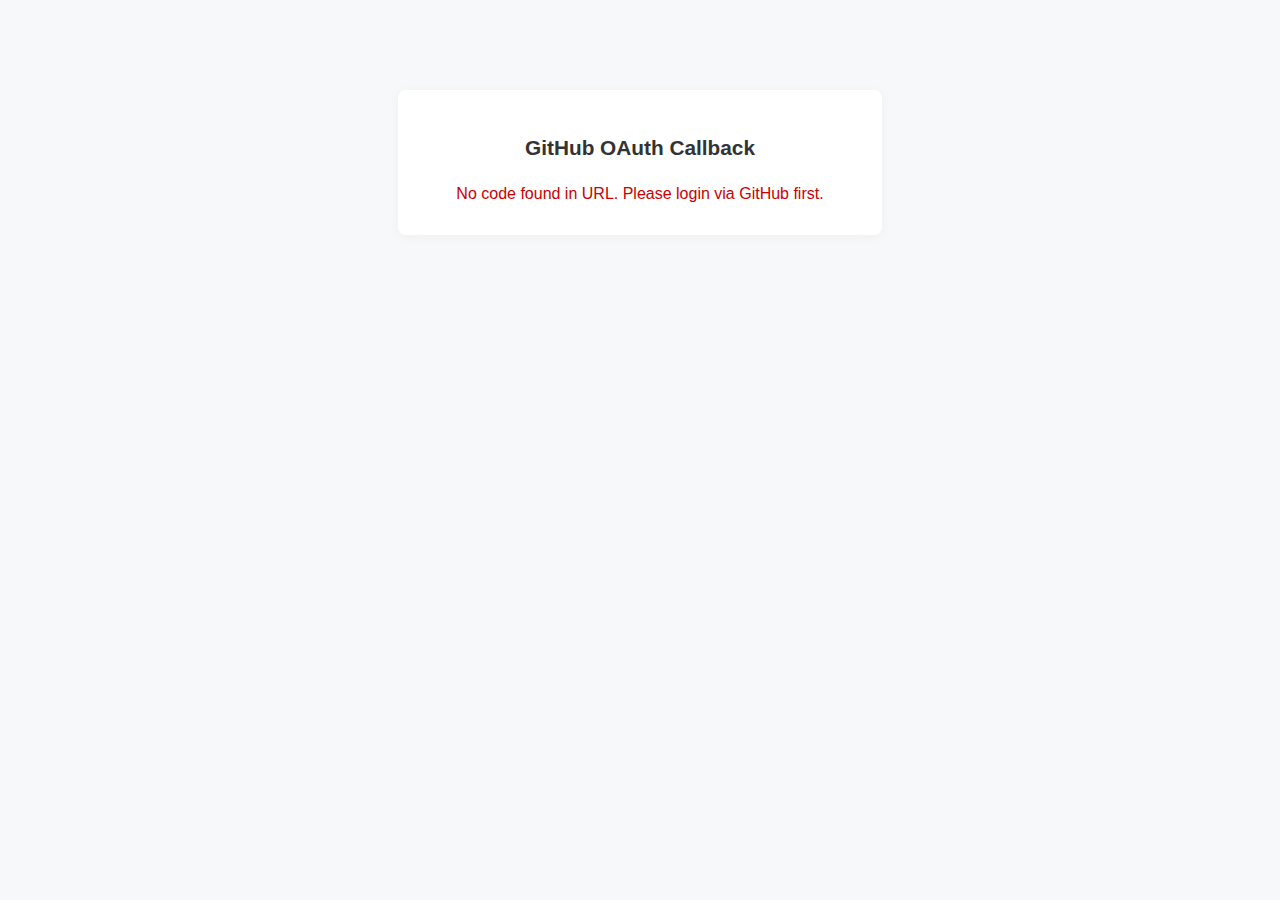
<file: oauth-callback.html>
<!DOCTYPE html>
<html lang="en">
<head>
  <meta charset="UTF-8">
  <title>GitHub OAuth Callback</title>
  <meta name="viewport" content="width=device-width, initial-scale=1.0">
  <style>
    body { background: #f6f8fa; font-family: Arial, sans-serif; }
    .container {
      max-width: 420px;
      margin: 10vh auto;
      padding: 2em;
      background: #fff;
      border-radius: 8px;
      box-shadow: 0 2px 12px rgba(0,0,0,0.04);
      text-align: center;
    }
    h1 { font-size: 1.3em; margin-bottom: 1.2em; color: #333; }
    .message { margin-top: 1em; color: #222; }
    .error { color: #c00; }
    textarea {
      width: 100%; min-height: 80px;
      border-radius: 4px;
      border: 1px solid #ccc;
      margin-top: 1em;
      font-size: 1em;
      padding: 0.5em;
    }
  </style>
</head>
<body>
  <div class="container">
    <h1>GitHub OAuth Callback</h1>
    <div class="message" id="message">Exchanging code for access token...</div>
    <textarea id="tokenBox" readonly style="display:none"></textarea>
  </div>
  <script>
    // WARNING: This demo exchanges the code for an access token from the BROWSER for simplicity.
    // In production, you MUST do the exchange on a backend server to keep your client secret safe.

    // Your credentials, do NOT expose secret in production!
    const CLIENT_ID = 'Ov23li5y3RylHXSS7sLD';
    const CLIENT_SECRET = 'bd48e3f4cb75aec062b37d666231a8e780f9c510';

    // Get ?code=... from the URL
    function getQueryParam(name) {
      const url = new URL(window.location);
      return url.searchParams.get(name);
    }

    async function exchangeCodeForToken(code) {
      const url = 'https://github.com/login/oauth/access_token';
      const params = {
        client_id: CLIENT_ID,
        client_secret: CLIENT_SECRET,
        code: code,
      };
      const headers = {
        Accept: 'application/json'
      };

      try {
        const resp = await fetch(url, {
          method: 'POST',
          headers,
          body: new URLSearchParams(params)
        });
        const data = await resp.json();
        if (data.access_token) {
          return data.access_token;
        }
        throw new Error(data.error_description || 'Failed to obtain access token.');
      } catch (e) {
        throw e;
      }
    }

    async function main() {
      const message = document.getElementById('message');
      const tokenBox = document.getElementById('tokenBox');
      const code = getQueryParam('code');

      if (!code) {
        message.className = 'message error';
        message.textContent = 'No code found in URL. Please login via GitHub first.';
        return;
      }

      try {
        const token = await exchangeCodeForToken(code);
        message.textContent = 'Access token received! You can use this token for GitHub API requests:';
        tokenBox.style.display = 'block';
        tokenBox.value = token;
      } catch (e) {
        message.className = 'message error';
        message.textContent = 'Error exchanging code for token: ' + e.message;
      }
    }

    main();
  </script>
</body>
</html>
</file>
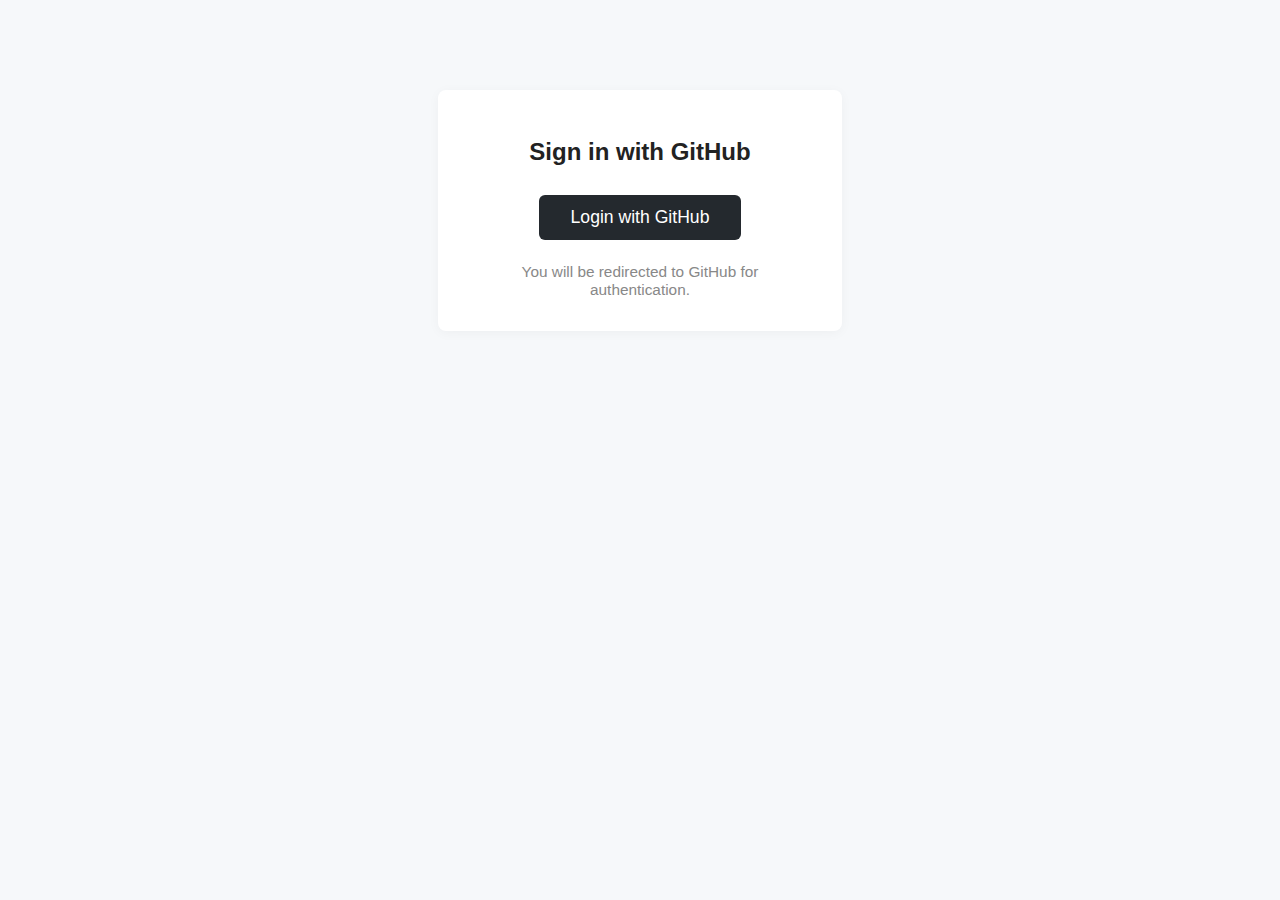
<file: oauth-login.html>
<!DOCTYPE html>
<html lang="en">
<head>
  <meta charset="UTF-8">
  <title>GitHub OAuth Login Page</title>
  <meta name="viewport" content="width=device-width, initial-scale=1.0">
  <style>
    body {
      background: #f6f8fa;
      font-family: Arial, sans-serif;
    }
    .container {
      max-width: 340px;
      margin: 10vh auto;
      padding: 2em;
      background: #fff;
      border-radius: 8px;
      box-shadow: 0 2px 12px rgba(0,0,0,0.04);
      text-align: center;
    }
    h1 {
      margin-bottom: 1.2em;
      font-size: 1.5em;
      color: #222;
    }
    .oauth-btn {
      display: inline-block;
      background: #24292e;
      color: #fff;
      padding: 12px 32px;
      border: none;
      border-radius: 6px;
      font-size: 1.1em;
      cursor: pointer;
      transition: background 0.18s;
      text-decoration: none;
    }
    .oauth-btn:hover {
      background: #444d56;
    }
    .small {
      margin-top: 1.5em;
      color: #888;
      font-size: 0.96em;
    }
  </style>
</head>
<body>
  <div class="container">
    <h1>Sign in with GitHub</h1>
    <button class="oauth-btn" id="loginBtn">Login with GitHub</button>
    <div class="small">
      You will be redirected to GitHub for authentication.
    </div>
  </div>
  <script>
    // GitHub OAuth configuration
    const CLIENT_ID = "Ov23li5y3RylHXSS7sLD";
    const REDIRECT_URI = "http://localhost:8000/oauth-callback.html"; // Make sure this matches your registered callback
    const SCOPE = "read:user user:email"; // You can adjust scopes as needed
    const OAUTH_AUTHORIZE_URL = "https://github.com/login/oauth/authorize";

    function getGitHubOAuthUrl() {
      const params = new URLSearchParams({
        client_id: CLIENT_ID,
        redirect_uri: REDIRECT_URI,
        scope: SCOPE,
        allow_signup: "true"
      });
      return `${OAUTH_AUTHORIZE_URL}?${params.toString()}`;
    }

    document.getElementById('loginBtn').addEventListener('click', function() {
      window.location.href = getGitHubOAuthUrl();
    });
  </script>
</body>
</html>
</file>
